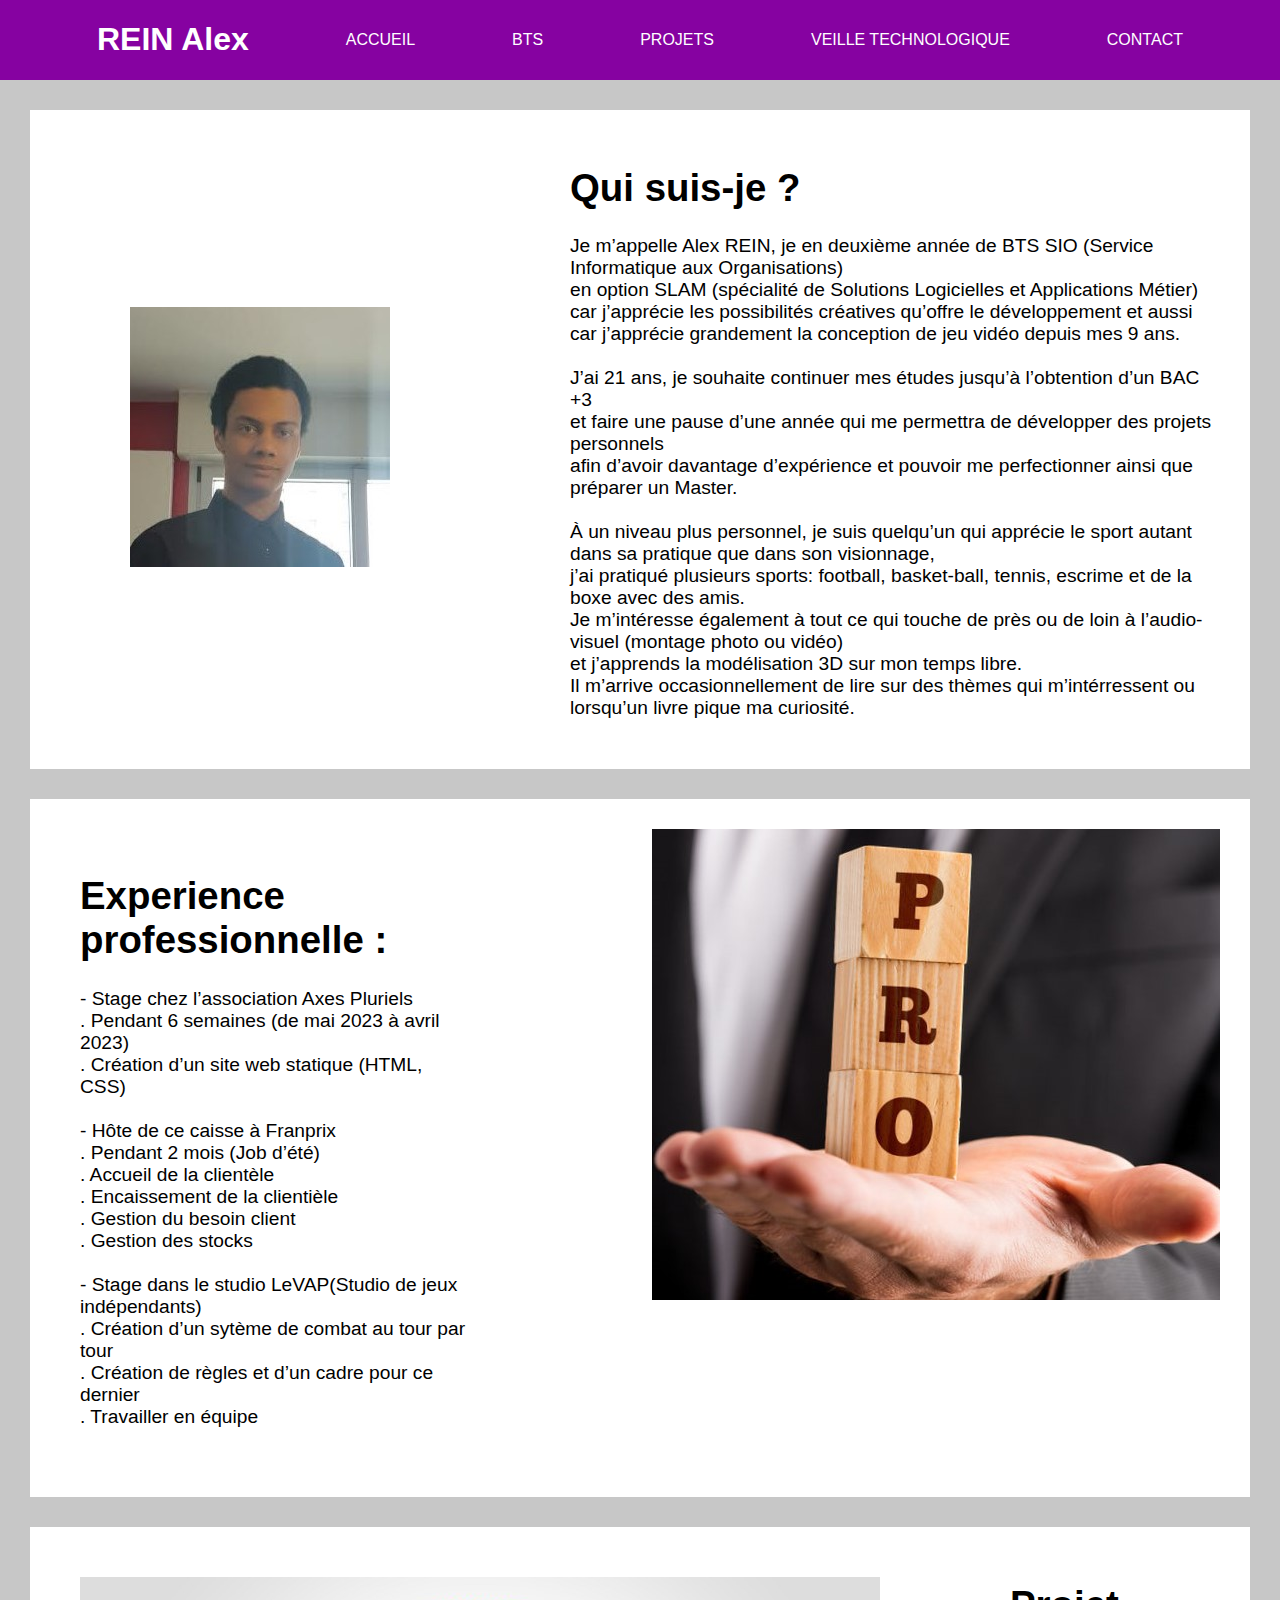
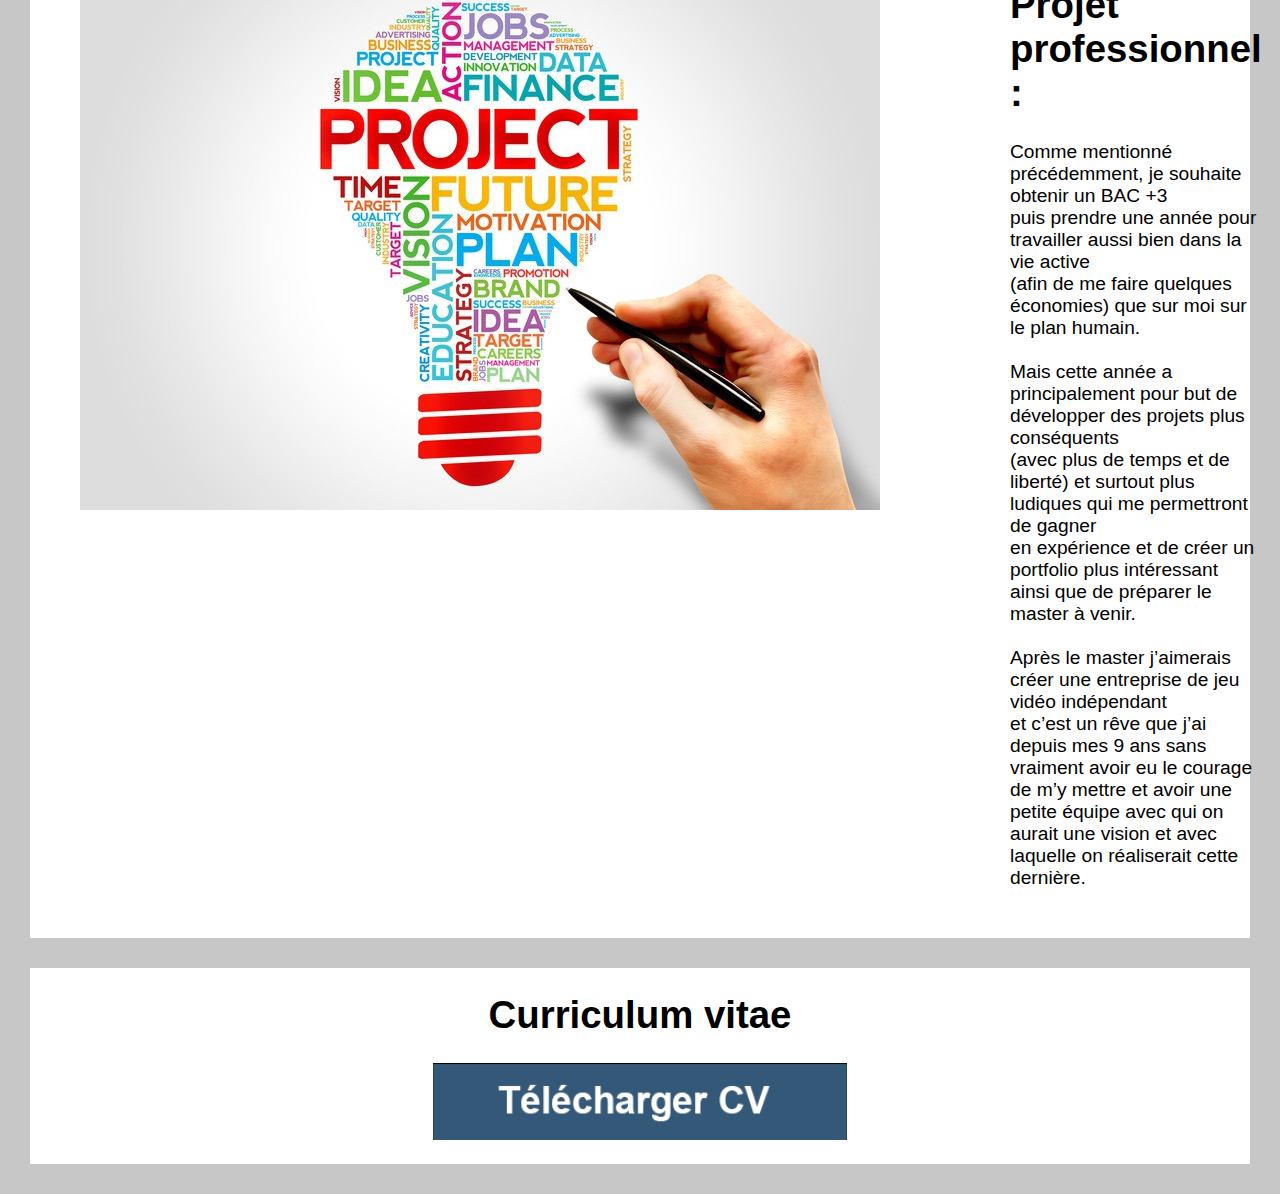
<file: index.html>
<!DOCTYPE html>
<html lang="fr">
<head>
    <meta charset="UTF-8">
    <meta name="viewport" content="width=device-width, initial-scale=1.0">
    <title>Portfolio d'alex</title>
    <link rel="stylesheet" href="Styles/styles.css">
</head>
<body>
    <header>
        <div class="container_header">
            <div class="item_header"><a href="index.html"><h1>REIN Alex</h1></a></div>
            <div class="item_header"><a href="index.html"><p>ACCUEIL</p></a></div>
            <div class="item_header"><a href="bts.html"><p>BTS</p></a></div>
            <div class="item_header"><a href="projet.html"><p>PROJETS</p></a></div>
            <div class="item_header"><a href="veille_tech.html"><p>VEILLE TECHNOLOGIQUE</p></a></div>
            <div class="item_header"><a href="contact.html"><p>CONTACT</p></a></div>
        </div>
    </header>
    <main>
        <div class="container_main0">
            <div class="item_main_img0">
                <img src="Img/AlexREINPhoto.jpg" alt="">
            </div>
            <div class="item_main_txt0">
                <h1>Qui suis-je ?</h1>
                <p>Je m’appelle Alex REIN, je en deuxième année de BTS SIO (Service Informatique aux Organisations) <br>
                    en option SLAM (spécialité de Solutions Logicielles et Applications Métier)<br>
                    car j’apprécie les possibilités créatives qu’offre le développement et aussi car j’apprécie grandement la conception de jeu vidéo depuis mes 9 ans.<br><br>

                    J’ai 21 ans, je souhaite continuer mes études jusqu’à l’obtention d’un BAC +3 <br>
                    et faire une pause d’une année qui me permettra de développer des projets personnels <br>
                    afin d’avoir davantage d’expérience et pouvoir me perfectionner ainsi que préparer un Master.<br><br>
                    
                    À un niveau plus personnel, je suis quelqu’un qui apprécie le sport autant dans sa pratique que dans son visionnage, <br>
                    j’ai pratiqué plusieurs sports: football, basket-ball, tennis, escrime et de la boxe avec des amis. <br>
                    Je m’intéresse également à tout ce qui touche de près ou de loin à l’audio-visuel (montage photo ou vidéo) <br>
                    et j’apprends la modélisation 3D sur mon temps libre. <br>
                    Il m’arrive occasionnellement de lire sur des thèmes qui m’intérressent ou lorsqu’un livre pique ma curiosité.</p>
            </div>
        </div>
        <div class="container_main1">
            <div class="item_main_img1">
                <img src="Img/Exppro.jpg" alt="">
            </div>
            <div class="item_main_txt1">
                <h1>Experience professionnelle :</h1>
                <p>- Stage chez l’association Axes Pluriels <br>
                    . Pendant 6 semaines (de mai 2023 à avril 2023) <br>
                    . Création d’un site web statique (HTML, CSS) <br><br>
                
                - Hôte de ce caisse à Franprix <br>
                    . Pendant 2 mois (Job d’été) <br>
                    . Accueil de la clientèle <br>
                    . Encaissement de la clientièle <br>
                    . Gestion du besoin client <br>
                    . Gestion des stocks <br><br>
                
                -  Stage dans le studio LeVAP(Studio de jeux indépendants) <br>
                    . Création d’un sytème de combat au tour par tour <br>
                    . Création de règles et d’un cadre pour ce dernier <br>
                    . Travailler en équipe</p>
            </div>
        </div>
        <div class="container_main2">
            <div class="item_main_img2">
                <img src="Img/projetpro.jpg" alt="">
            </div>
            <div class="item_main_txt2">
                <h1>Projet professionnel :</h1>
                <p>Comme mentionné précédemment, je souhaite obtenir un BAC +3 <br>
                puis prendre une année pour travailler aussi bien dans la vie active <br>
                (afin de me faire quelques économies) que sur moi sur le plan humain. <br><br>

                Mais cette année a principalement pour but de développer des projets plus conséquents<br>
                (avec plus de temps et de liberté) et surtout plus ludiques qui me permettront de gagner <br>
                en expérience et de créer un portfolio plus intéressant ainsi que de préparer le master à venir. <br><br>
                
                Après le master j’aimerais créer une entreprise de jeu vidéo indépendant <br>
                et c’est un rêve que j’ai depuis mes 9 ans sans vraiment avoir eu le courage <br>
                de m’y mettre et avoir une petite équipe avec qui on aurait une vision et avec laquelle on réaliserait cette dernière.</p>
            </div>
        </div>
        <div class="container_main3">
            <div class="item_main_txt3">
                <h1> Curriculum vitae</h1>
            </div>
            <div class="item_main_img3">
               <a href="DL/CV_Alex_REIN.pdf" download=""><img src="Img/boutondl.png" alt="Télécharger mon CV"></a>
            </div>
        </div>
    </main>
</body>
</html>
</file>
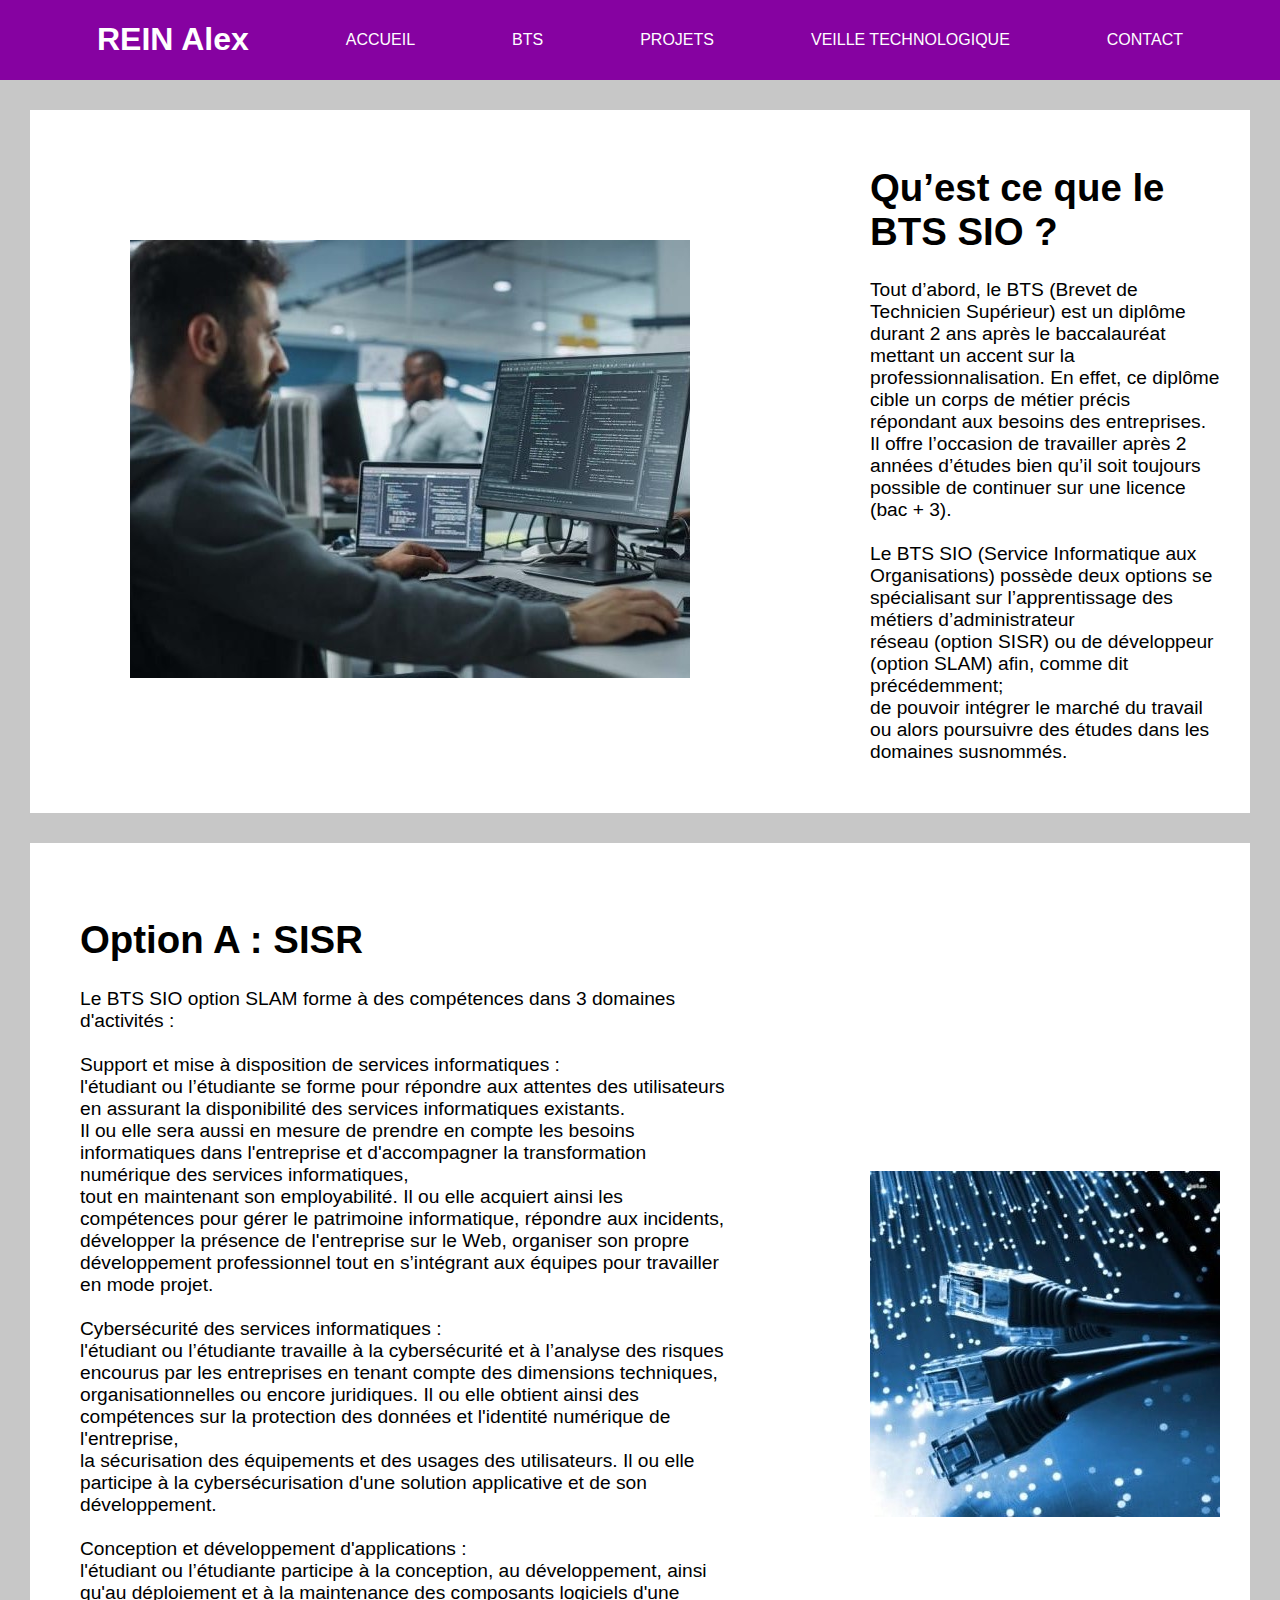
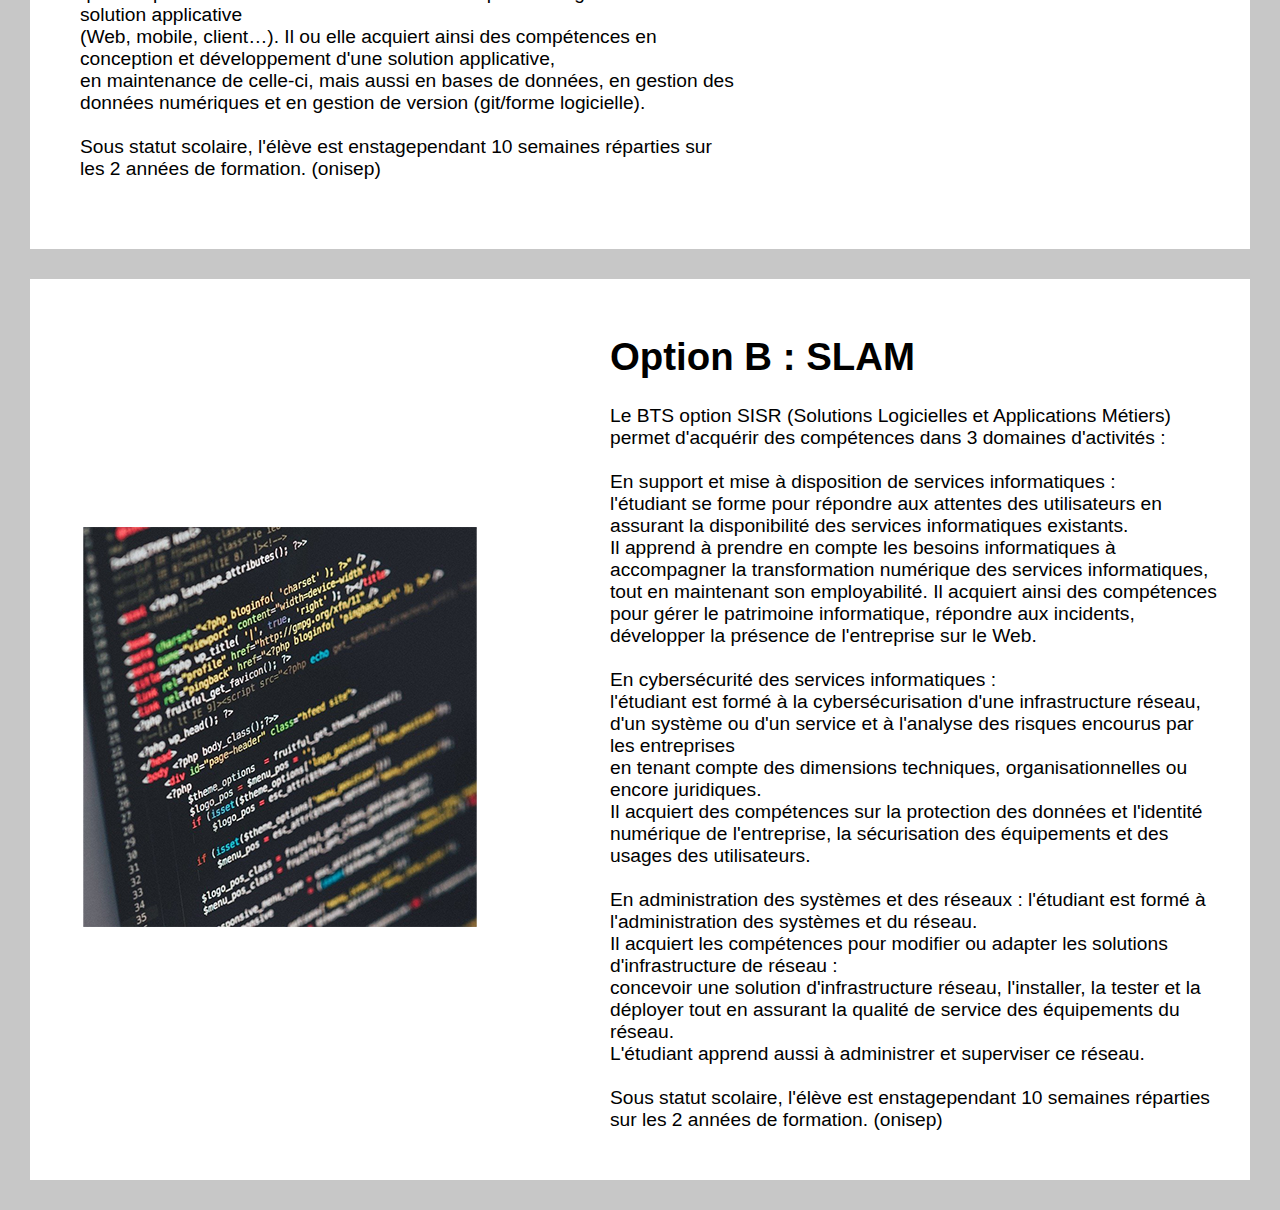
<file: bts.html>
<!DOCTYPE html>
<html lang="fr">
<head>
    <meta charset="UTF-8">
    <meta name="viewport" content="width=device-width, initial-scale=1.0">
    <title>BTS</title>
    <link rel="stylesheet" href="Styles/styles_bts.css">
</head>
<body>
    <header>
        <div class="container_header">
            <div class="item_header"><a href="index.html"><h1>REIN Alex</h1></a></div>
            <div class="item_header"><a href="index.html"><p>ACCUEIL</p></a></div>
            <div class="item_header"><a href="bts.html"><p>BTS</p></a></div>
            <div class="item_header"><a href="projet.html"><p>PROJETS</p></a></div>
            <div class="item_header"><a href="veille_tech.html"><p>VEILLE TECHNOLOGIQUE</p></a></div>
            <div class="item_header"><a href="contact.html"><p>CONTACT</p></a></div>
        </div>
    </header>
    <main>
        <div class="container_main0">
            <div class="item_main_img0">
                <img src="Img/btssio.jpg" alt="">
            </div>
            <div class="item_main_txt0">
                <h1>Qu’est ce que le BTS SIO ?</h1>
                <p>Tout d’abord, le BTS (Brevet de Technicien Supérieur) est un diplôme durant 2 ans après le baccalauréat <br>
                    mettant un accent sur la professionnalisation. En effet, ce diplôme cible un corps de métier précis répondant aux besoins des entreprises. <br>
                    Il offre l’occasion de travailler après 2 années d’études bien qu’il soit toujours possible de continuer sur une licence (bac + 3). <br><br>

                    Le BTS SIO (Service Informatique aux Organisations) possède deux options se spécialisant sur l’apprentissage des métiers d’administrateur <br>
                    réseau (option SISR) ou de développeur (option SLAM) afin, comme dit précédemment; <br>
                    de pouvoir intégrer le marché du travail ou alors poursuivre des études dans les domaines susnommés. </p>
            </div>
        </div>
        <div class="container_main1">
            <div class="item_main_img1">
                <img src="Img/reseau.jpg" alt="">
            </div>
            <div class="item_main_txt1">
                <h1>Option A : SISR</h1>
                <p>Le BTS SIO option SLAM forme à des compétences dans 3 domaines d'activités : <br><br>

                    Support et mise à disposition de services informatiques : <br>
                    l'étudiant ou l’étudiante se forme pour répondre aux attentes des utilisateurs en assurant la disponibilité des services informatiques existants. <br>
                    Il ou elle sera aussi en mesure de prendre en compte les besoins informatiques dans l'entreprise et d'accompagner la transformation numérique des services informatiques, <br>
                    tout en maintenant son employabilité. Il ou elle acquiert ainsi les compétences pour gérer le patrimoine informatique, répondre aux incidents, <br>
                    développer la présence de l'entreprise sur le Web, organiser son propre développement professionnel tout en s’intégrant aux équipes pour travailler en mode projet. <br><br>
                    
                    Cybersécurité des services informatiques : <br>
                    l'étudiant ou l’étudiante travaille à la cybersécurité et à l’analyse des risques encourus par les entreprises en tenant compte des dimensions techniques, <br>
                    organisationnelles ou encore juridiques. Il ou elle obtient ainsi des compétences sur la protection des données et l'identité numérique de l'entreprise, <br>
                    la sécurisation des équipements et des usages des utilisateurs. Il ou elle participe à la cybersécurisation d'une solution applicative et de son développement. <br><br>
                    
                    Conception et développement d'applications : <br>
                    l'étudiant ou l’étudiante participe à la conception, au développement, ainsi qu'au déploiement et à la maintenance des composants logiciels d'une solution applicative <br>
                    (Web, mobile, client…). Il ou elle acquiert ainsi des compétences en conception et développement d'une solution applicative, <br>
                    en maintenance de celle-ci, mais aussi en bases de données, en gestion des données numériques et en gestion de version (git/forme logicielle). <br><br>
                    
                    Sous statut scolaire, l'élève est enstagependant 10 semaines réparties sur les 2 années de formation. (onisep)</p>
            </div>
        </div>
        <div class="container_main2">
            <div class="item_main_img2">
                <img src="Img/dev.png" alt="">
            </div>
            <div class="item_main_txt2">
                <h1>Option B : SLAM</h1>
                <p>Le BTS option SISR (Solutions Logicielles et Applications Métiers) permet d'acquérir des compétences dans 3 domaines d'activités : <br><br>

                    En support et mise à disposition de services informatiques : <br>
                    l'étudiant se forme pour répondre aux attentes des utilisateurs en assurant la disponibilité des services informatiques existants. <br>
                    Il apprend à prendre en compte les besoins informatiques à accompagner la transformation numérique des services informatiques, <br>
                    tout en maintenant son employabilité. Il acquiert ainsi des compétences pour gérer le patrimoine informatique, répondre aux incidents, <br>
                    développer la présence de l'entreprise sur le Web. <br><br>
                    
                    En cybersécurité des services informatiques : <br>
                    l'étudiant est formé à la cybersécurisation d'une infrastructure réseau, d'un système ou d'un service et à l'analyse des risques encourus par les entreprises <br>
                    en tenant compte des dimensions techniques, organisationnelles ou encore juridiques. <br>
                    Il acquiert des compétences sur la protection des données et l'identité numérique de l'entreprise, la sécurisation des équipements et des usages des utilisateurs.<br><br>
                    
                    En administration des systèmes et des réseaux : l'étudiant est formé à l'administration des systèmes et du réseau. <br>
                    Il acquiert  les compétences pour modifier ou adapter les solutions d'infrastructure de réseau : <br>
                    concevoir une solution d'infrastructure réseau, l'installer, la tester et la déployer tout en assurant la qualité de service des équipements du réseau. <br>
                     L'étudiant apprend aussi à administrer et superviser ce réseau. <br><br>
                    Sous statut scolaire, l'élève est enstagependant 10 semaines réparties sur les 2 années de formation. (onisep)</p>
            </div>
        </div>
    </main>
</body>
</html>
</file>
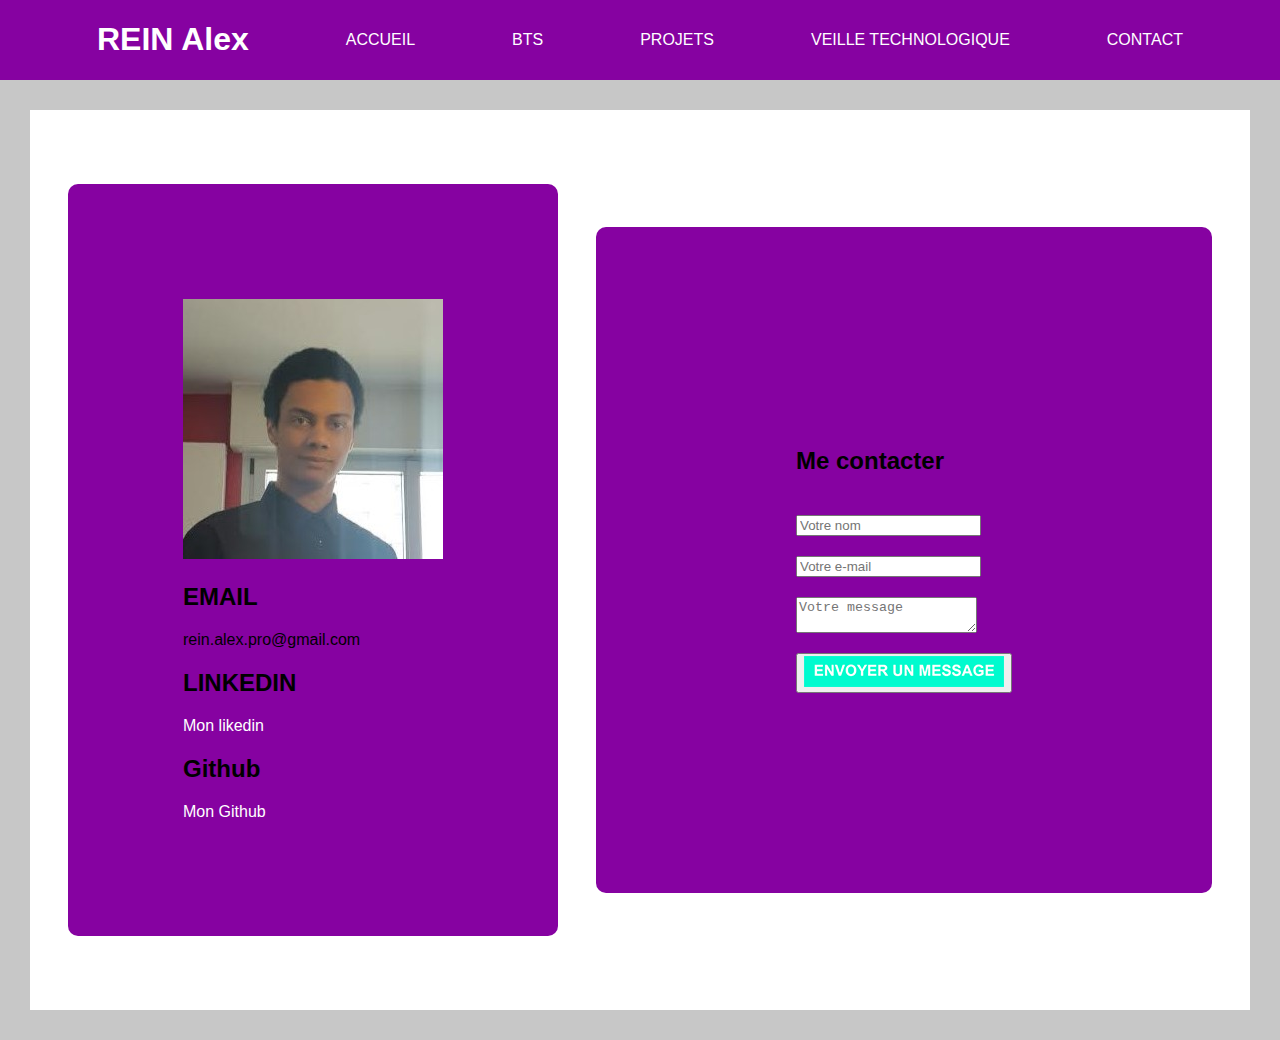
<file: contact.html>
<!DOCTYPE html>
<html lang="fr">
<head>
    <meta charset="UTF-8">
    <meta name="viewport" content="width=device-width, initial-scale=1.0">
    <title>Contact</title>
    <link rel="stylesheet" href="Styles/styles_contact.css">
</head>
<body>
    <header>
        <div class="container_header">
            <div class="item_header"><a href="index.html"><h1>REIN Alex</h1></a></div>
            <div class="item_header"><a href="index.html"><p>ACCUEIL</p></a></div>
            <div class="item_header"><a href="bts.html"><p>BTS</p></a></div>
            <div class="item_header"><a href="projet.html"><p>PROJETS</p></a></div>
            <div class="item_header"><a href="veille_tech.html"><p>VEILLE TECHNOLOGIQUE</p></a></div>
            <div class="item_header"><a href="contact.html"><p>CONTACT</p></a></div>
        </div>
    </header>
    <main>
        <div class="contact-container">
            <form action="https://api.web3forms.com/submit" method="POST" class="contact-fomulaire">
                <div class="contact-left-title">
                    <h2>Me contacter</h2>
                </div>
                <input type="hidden" name="access_key" value="e24721c0-683a-4c9d-a98b-0a6107353d3d">
                <input type="text" name="name" placeholder="Votre nom" class="contact-inputs" required>
                <input type="email" name="email" placeholder="Votre e-mail" class="contact-inputs" required>
                <textarea name="message" placeholder="Votre message" class="contact-inputs" required></textarea>
                <button type="submit"><img src="Img/boutonmsg.png" alt=""></button>
            </form>
            <div class="contact_reseau">
                <img src="Img/AlexREINPhoto.jpg" alt="">
                <h2>EMAIL</h2>
                <p>rein.alex.pro@gmail.com</p>
                <h2>LINKEDIN</h2>
                <a href="https://www.linkedin.com/in/alex-rein-12094b231/" target="_blank" >Mon likedin</a>
                <h2>Github</h2>
                <a href="https://github.com/AlexVlrR" target="_blank" >Mon Github</a>
            </div>
        </div>
    </main>
</body>
</html>
</file>
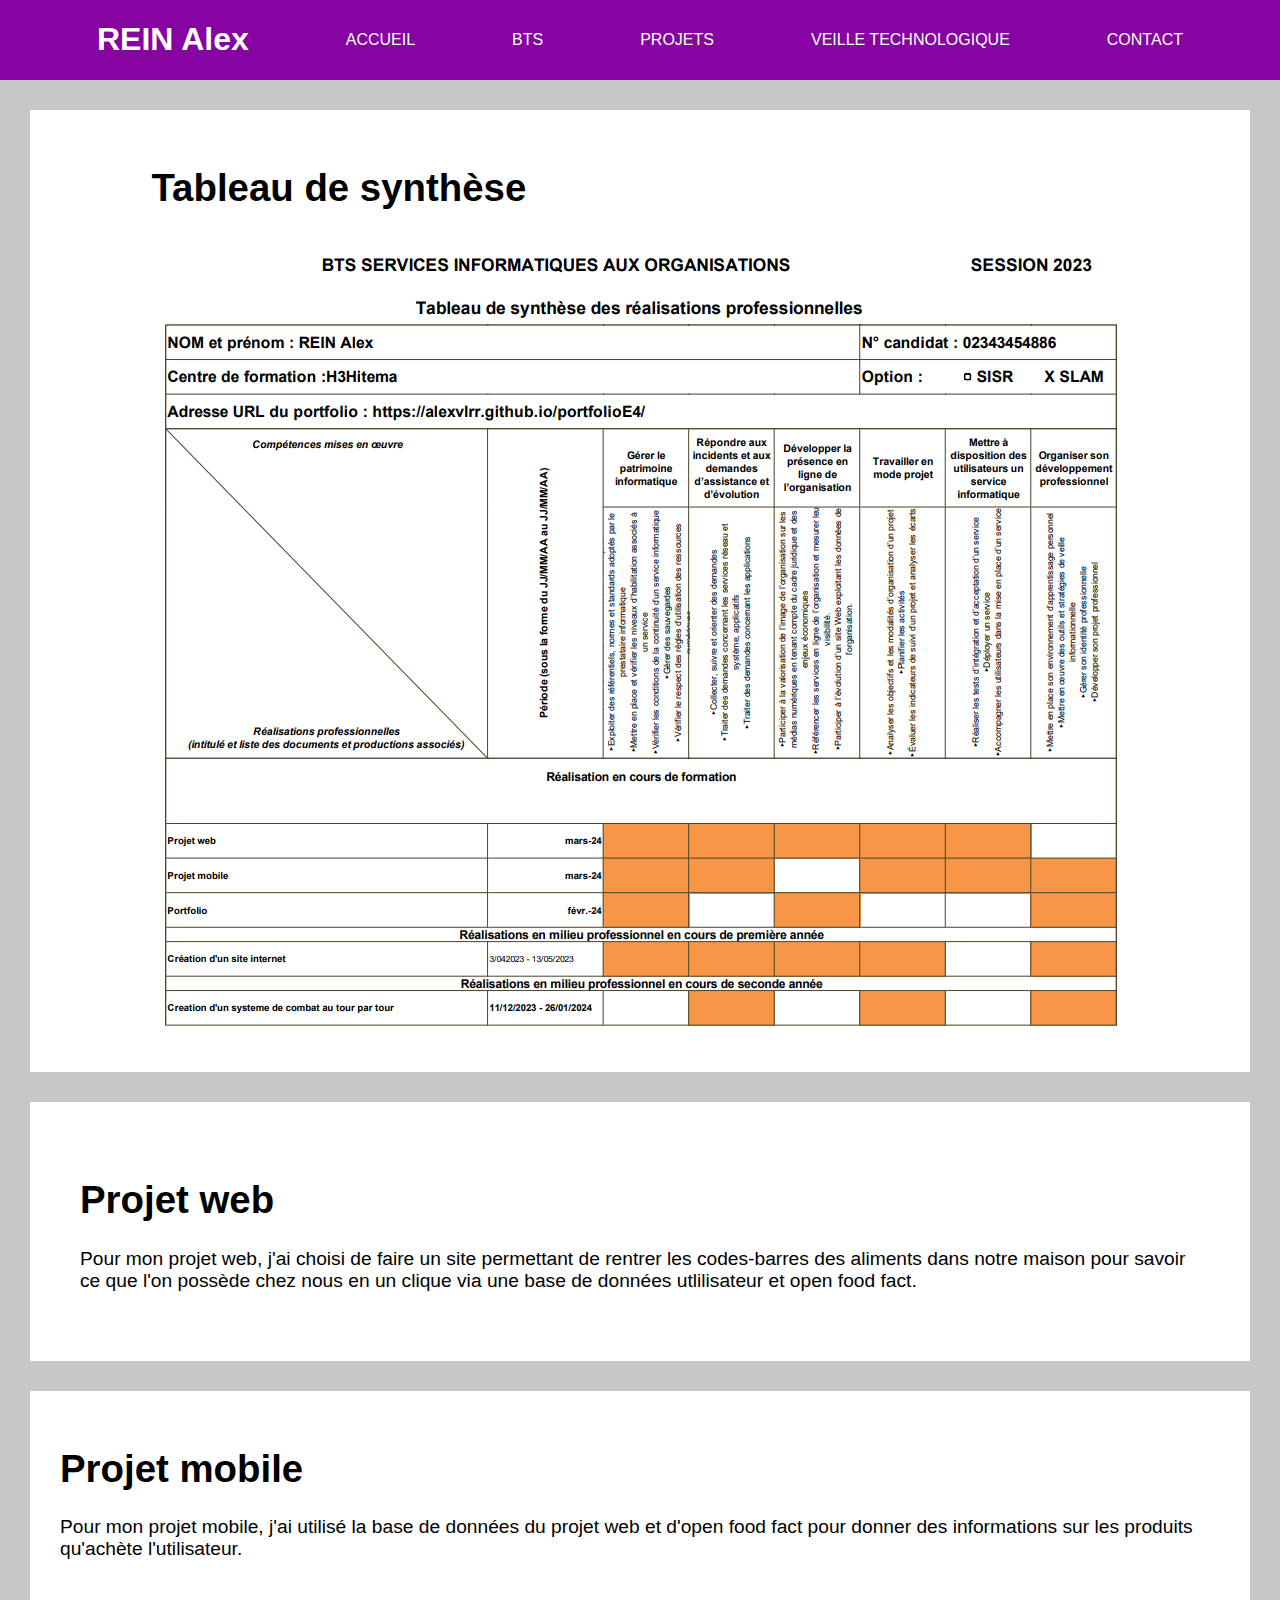
<file: projet.html>
<!DOCTYPE html>
<html lang="fr">
<head>
    <meta charset="UTF-8">
    <meta name="viewport" content="width=device-width, initial-scale=1.0">
    <title>Projets</title>
    <link rel="stylesheet" href="Styles/styles_projet.css">
</head>
<body>
    <header>
        <div class="container_header">
            <div class="item_header"><a href="index.html"><h1>REIN Alex</h1></a></div>
            <div class="item_header"><a href="index.html"><p>ACCUEIL</p></a></div>
            <div class="item_header"><a href="bts.html"><p>BTS</p></a></div>
            <div class="item_header"><a href="projet.html"><p>PROJETS</p></a></div>
            <div class="item_header"><a href="veille_tech.html"><p>VEILLE TECHNOLOGIQUE</p></a></div>
            <div class="item_header"><a href="contact.html"><p>CONTACT</p></a></div>
        </div>
    </header>
    <main>
        <div class="container_main0">
            <div class="item_main_txt0">
                <h1>Tableau de synthèse</h1>
                <img src="Img/tableau de synthese.png" alt="">
            </div>
        </div>
        <div class="container_main1">
            <div class="item_main_txt1">
                <h1>Projet web</h1>
                <p>Pour mon projet web, j'ai choisi de faire un site permettant de rentrer les codes-barres des aliments dans notre maison
                    pour savoir ce que l'on possède chez nous en un clique via une base de données utlilisateur et open food fact.</p>
            </div>  
        </div>
        <div class="container_main2">
            <div class="item_main_txt2">
                <h1>Projet mobile</h1>
                <p>Pour mon projet mobile, j'ai utilisé la base de données du projet web et d'open food fact pour donner des informations sur les produits qu'achète l'utilisateur.</p>
            </div>
        </div>
    </main>
</body>
</html>
</file>
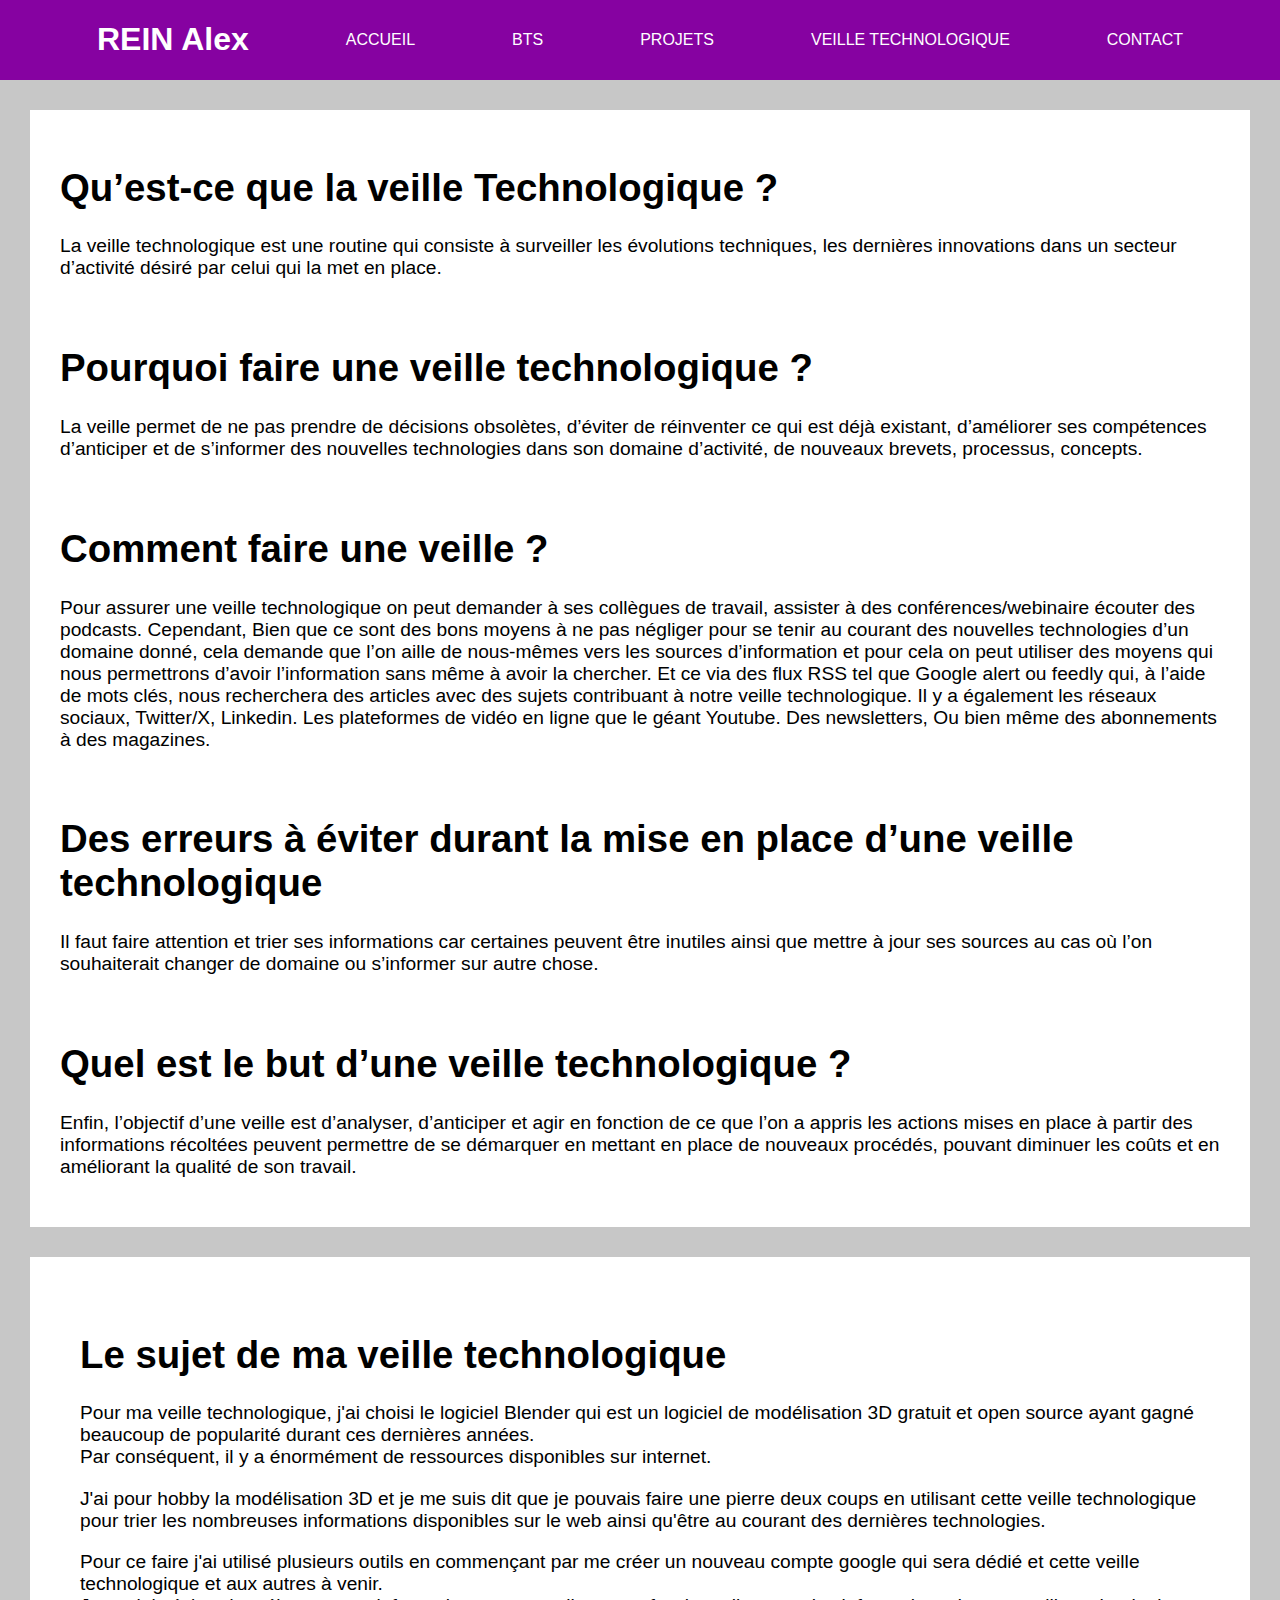
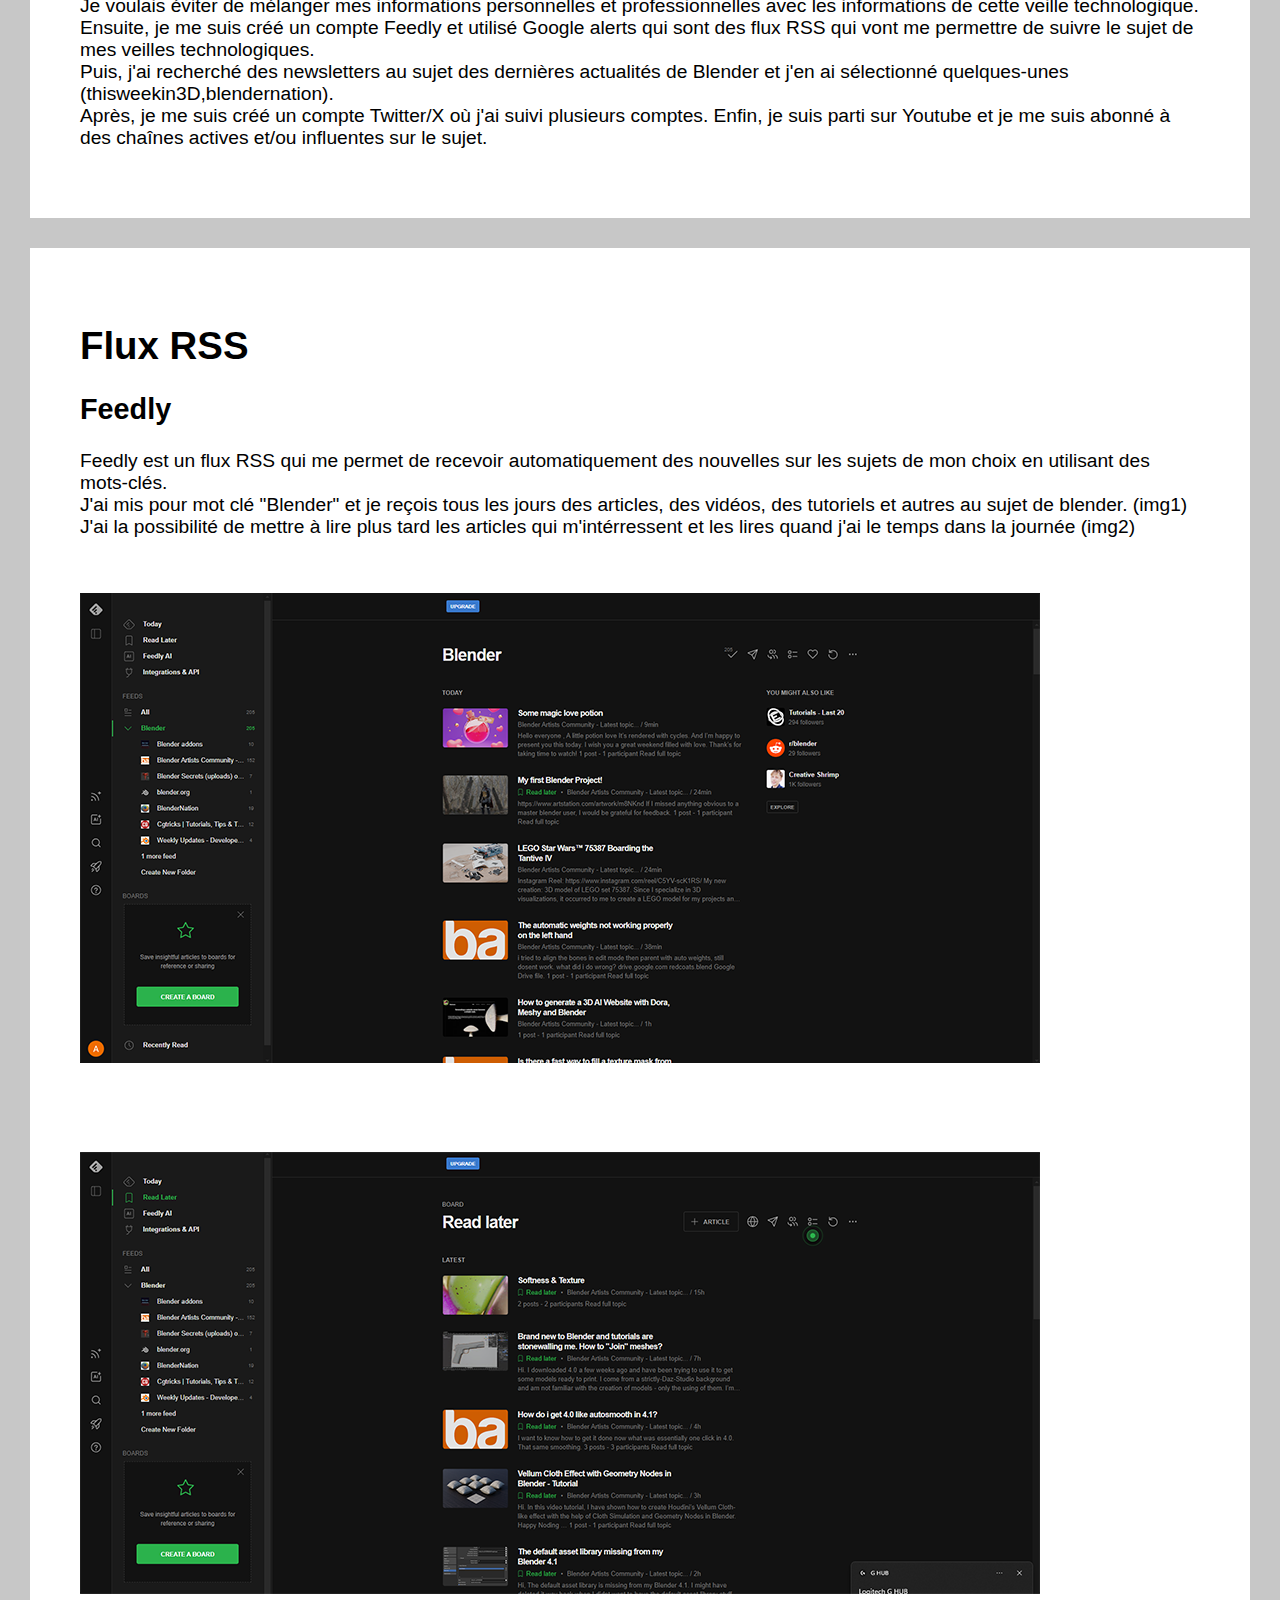
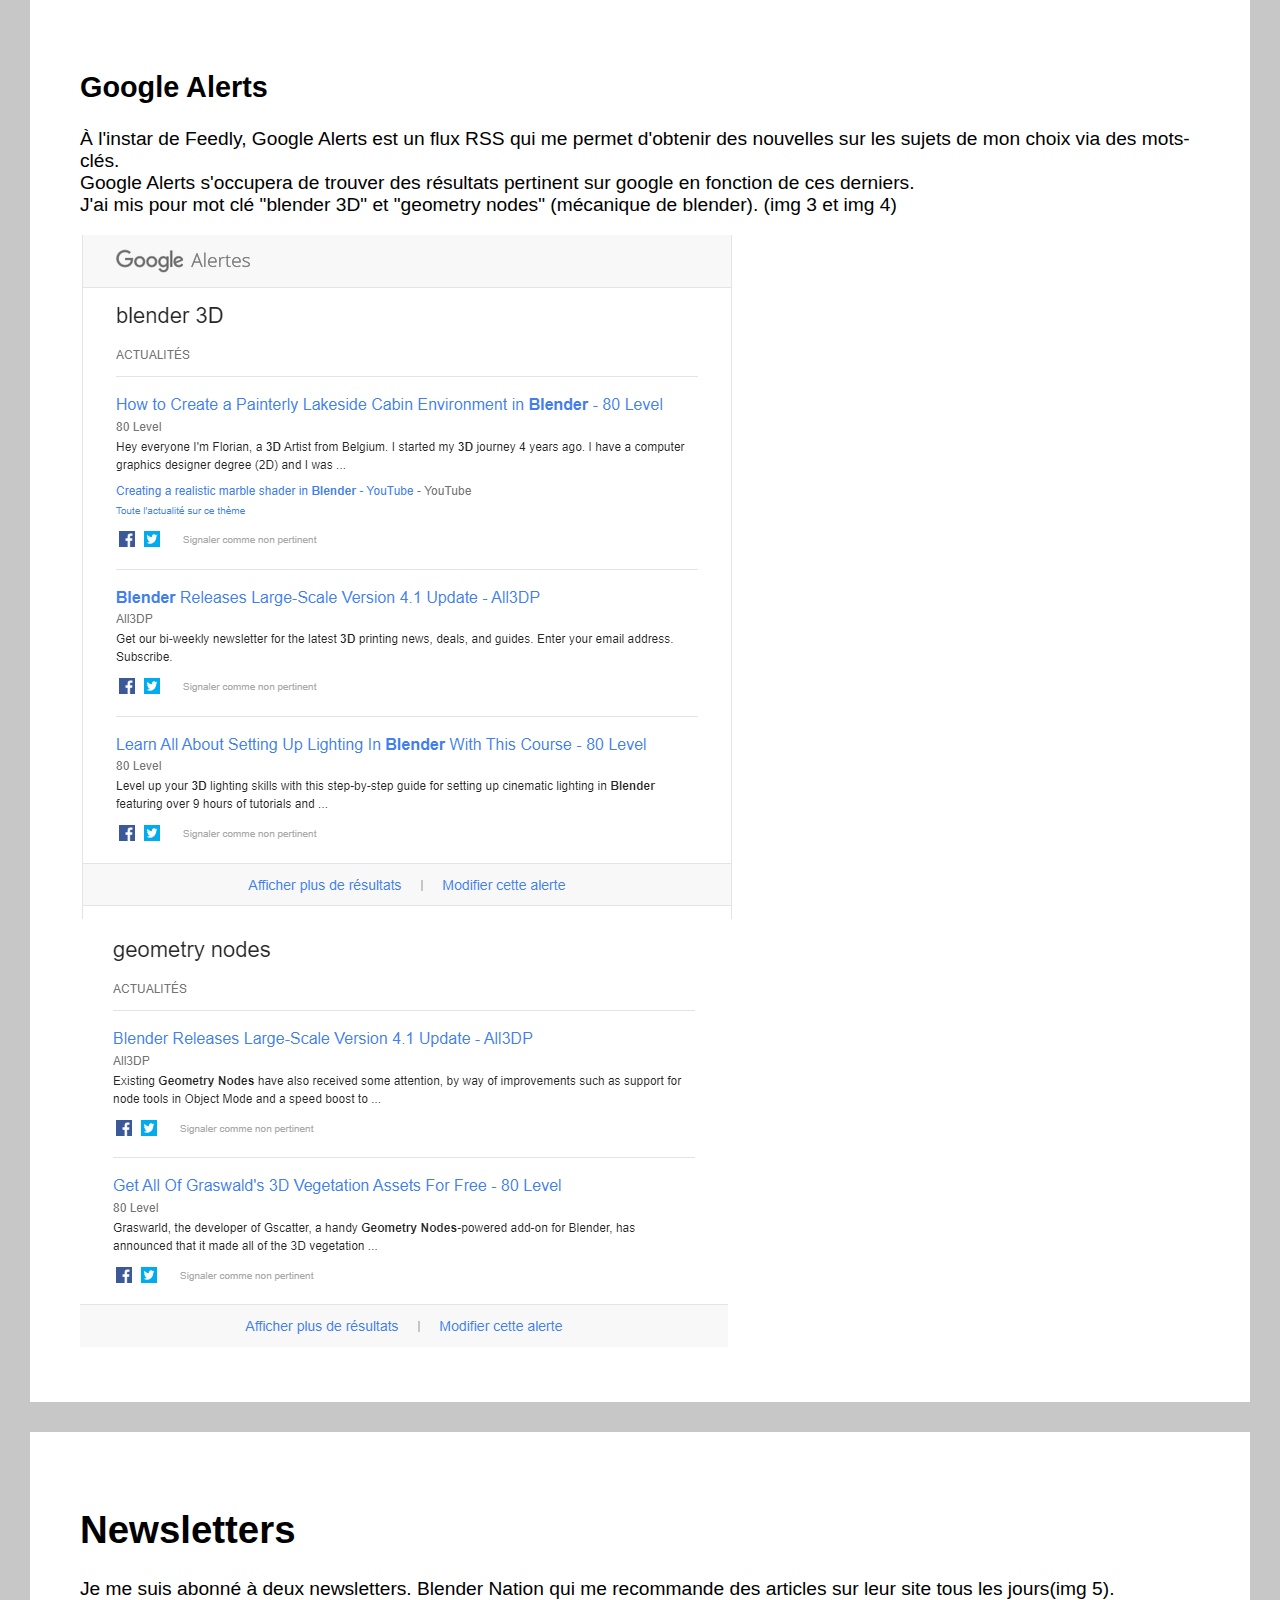
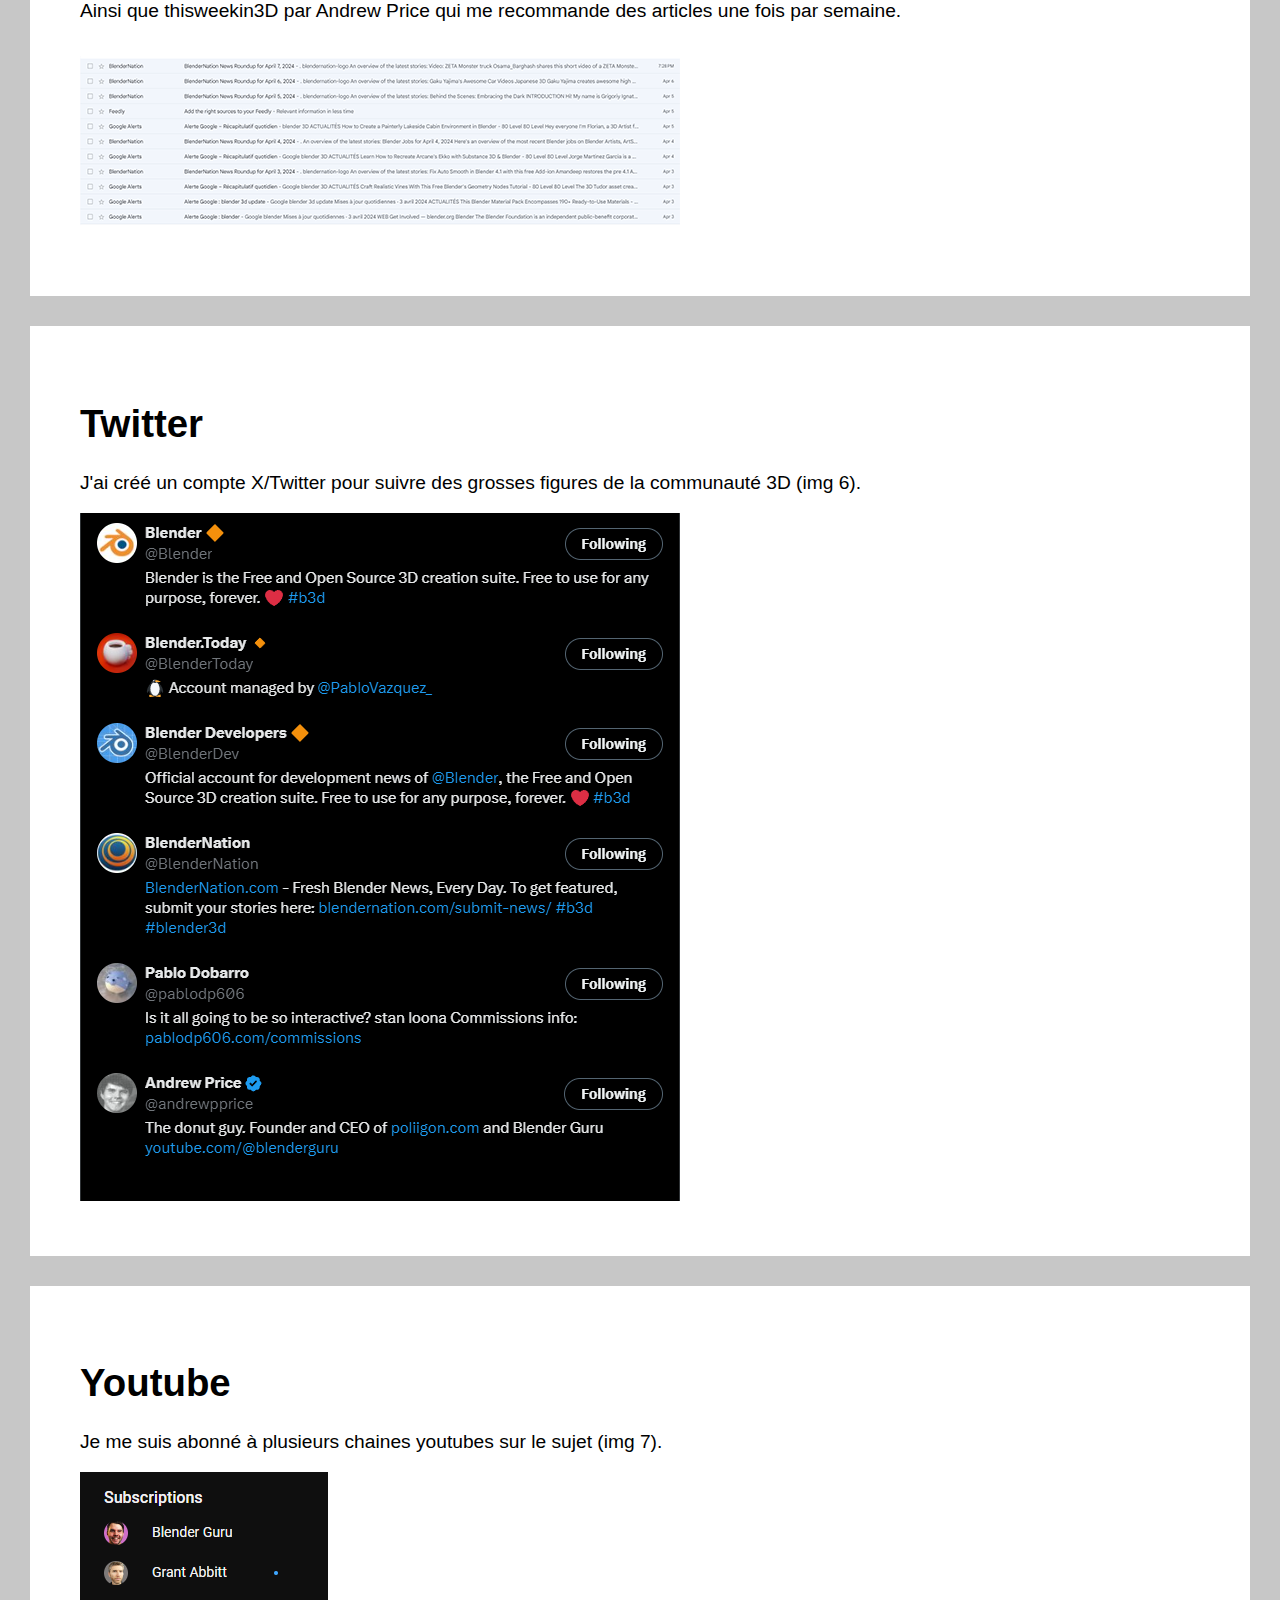
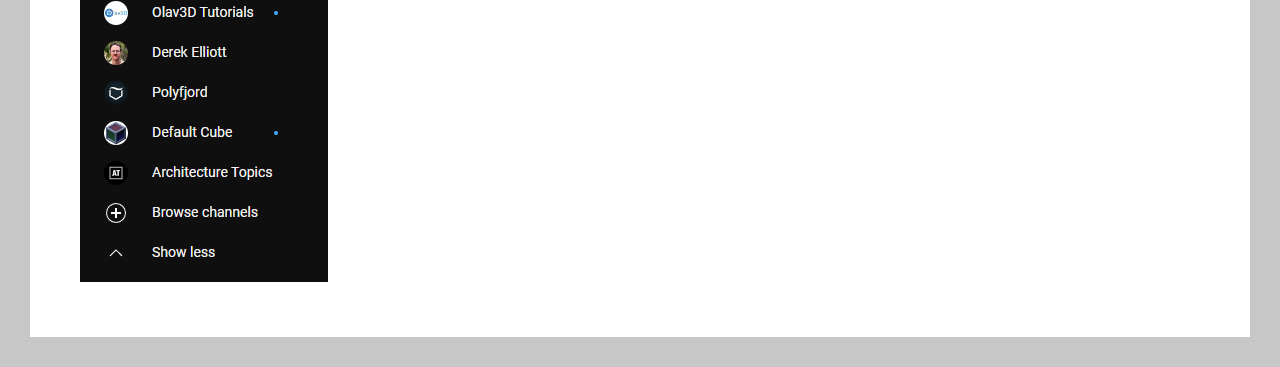
<file: veille_tech.html>
<!DOCTYPE html>
<html lang="fr">
<head>
    <meta charset="UTF-8">
    <meta name="viewport" content="width=device-width, initial-scale=1.0">
    <title>Veille Technologique </title>
    <link rel="stylesheet" href="Styles/styles_veille.css">
</head>
<body>
    <header>
        <div class="container_header">
            <div class="item_header"><a href="index.html"><h1>REIN Alex</h1></a></div>
            <div class="item_header"><a href="index.html"><p>ACCUEIL</p></a></div>
            <div class="item_header"><a href="bts.html"><p>BTS</p></a></div>
            <div class="item_header"><a href="projet.html"><p>PROJETS</p></a></div>
            <div class="item_header"><a href="veille_tech.html"><p>VEILLE TECHNOLOGIQUE</p></a></div>
            <div class="item_header"><a href="contact.html"><p>CONTACT</p></a></div>
        </div>
    </header>
    <main>
        <div class="container_main0">
            <div class="item_main_txt0">
                <h1>Qu’est-ce que la veille Technologique ?</h1>
                <p>La veille technologique est une routine qui consiste à surveiller les évolutions techniques,
                     les dernières innovations dans un secteur d’activité désiré par celui qui la met en place. </p> <br>
                <h1>Pourquoi faire une veille technologique ?</h1>
                <p>La veille permet de ne pas prendre de décisions obsolètes, d’éviter de réinventer ce qui est déjà existant,
                     d’améliorer ses compétences d’anticiper et de s’informer des nouvelles technologies dans son domaine d’activité,
                      de nouveaux brevets, processus, concepts.
                </p> <br>
                <h1>Comment faire une veille ?</h1>
                <p>Pour assurer une veille technologique on peut demander à ses collègues de travail, assister à des conférences/webinaire 
                    écouter des podcasts. Cependant, Bien que ce sont des bons moyens à ne pas négliger pour se tenir au courant des nouvelles technologies
                    d’un domaine donné, cela demande que l’on aille de nous-mêmes vers les sources d’information et pour cela on peut utiliser des moyens qui 
                    nous permettrons d’avoir l’information sans même à avoir la chercher. Et ce via des flux RSS tel que Google alert ou feedly qui, 
                    à l’aide de mots clés, nous recherchera des articles avec des sujets contribuant à notre veille technologique.
                    Il y a également les réseaux sociaux, Twitter/X, Linkedin. Les plateformes de vidéo en ligne que le géant Youtube.
                    Des newsletters, Ou bien même des abonnements à des magazines.
                </p> <br>
                <h1>Des erreurs à éviter durant la mise en place d’une veille technologique</h1>
                <p>
                    Il faut faire attention et trier ses informations car certaines peuvent être inutiles ainsi que mettre à jour ses sources au cas
                     où l’on souhaiterait changer de domaine ou s’informer sur autre chose. 
                </p> <br>
                <h1>Quel est le but d’une veille technologique ?</h1>
                <p>Enfin, l’objectif d’une veille est d’analyser, d’anticiper et agir en fonction de ce que l’on a appris les actions mises en place à partir
                    des informations récoltées peuvent permettre de se démarquer en mettant en place de nouveaux procédés, pouvant diminuer les coûts et en améliorant
                    la qualité de son travail.</p>
            </div>
        </div>
        <div class="container_main1">
            <div class="item_main_txt1">
                <h1>Le sujet de ma veille technologique</h1>
                <p>Pour ma veille technologique, j'ai choisi le logiciel Blender qui est un logiciel de modélisation 3D gratuit et open source ayant gagné beaucoup
                     de popularité durant ces dernières années. <br>
                    Par conséquent, il y a énormément de ressources disponibles sur internet.
                </p>
                <p>J'ai pour hobby la modélisation 3D et je me suis dit que je pouvais faire une pierre deux coups en utilisant cette veille technologique
                     pour trier les nombreuses informations disponibles sur le web ainsi qu'être au courant des dernières technologies.
                </p>
                <p>
                    Pour ce faire j'ai utilisé plusieurs outils en commençant par me créer un nouveau compte google qui sera dédié et cette veille technologique et aux autres à venir. <br>
                    Je voulais éviter de mélanger mes informations personnelles et professionnelles avec les informations de cette veille technologique. <br>
                    Ensuite, je me suis créé un compte Feedly et utilisé Google alerts qui sont des flux RSS qui vont me permettre de suivre le sujet de mes veilles technologiques. <br>
                    Puis, j'ai recherché des newsletters au sujet des dernières actualités de Blender et j'en ai sélectionné quelques-unes (thisweekin3D,blendernation). <br>
                    Après, je me suis créé un compte Twitter/X où j'ai suivi plusieurs comptes.
                    Enfin, je suis parti sur Youtube et je me suis abonné à des chaînes actives et/ou influentes sur le sujet.
                </p>
            </div>
        </div>
        <div class="container_main2">
            <div class="item_main_txt2">
                <h1>Flux RSS</h1>
                <h2>Feedly</h2>
                <p>Feedly est un flux RSS qui me permet de recevoir automatiquement des nouvelles sur les sujets de mon choix en utilisant des mots-clés. <br>
                    J'ai mis pour mot clé "Blender" et je reçois tous les jours des articles, des vidéos, des tutoriels et autres au sujet de blender. (img1) <br>
                J'ai la possibilité de mettre à lire plus tard les articles qui m'intérressent et les lires quand j'ai le temps dans la journée (img2)</p>
                <img src="Img/feedly_blender.png" alt="">
                <img src="Img/feedly_rl.png" alt="">
                <h2>Google Alerts</h2>
                <p>À l'instar de Feedly, Google Alerts est un flux RSS qui me permet d'obtenir des nouvelles sur les sujets de mon choix via des mots-clés. <br>
                    Google Alerts s'occupera de trouver des résultats pertinent sur google en fonction de ces derniers. <br>
                    J'ai mis pour mot clé "blender 3D" et "geometry nodes" (mécanique de blender). (img 3 et img 4)</p>
                    <img src="Img/googlealert1_screen.png" alt=""> <img src="Img/googlealert2_screen.png" alt="">
            </div>
        </div>
        <div class="container_main3">
            <div class="item_main_txt3">
                <h1>Newsletters</h1>
                <p>Je me suis abonné à deux newsletters. Blender Nation qui me recommande des articles sur leur site tous les jours(img 5). <br>
                    Ainsi que thisweekin3D par Andrew Price qui me recommande des articles une fois par semaine.</p>
                    <img src="Img/newslatter_screen.png" alt="">
            </div>
        </div>
        <div class="container_main4">
            <div class="item_main_txt4">
                <h1>Twitter</h1>
                <p>J'ai créé un compte X/Twitter pour suivre des grosses figures de la communauté 3D (img 6).</p>
                <img src="Img/follow_screen.png" alt="">
            </div>
        </div>
        <div class="container_main5">
            <div class="item_main_txt5">
                <h1>Youtube</h1>
                <p>Je me suis abonné à plusieurs chaines youtubes sur le sujet (img 7).</p>
                <img src="Img/abonnement_screen.png" alt="">
            </div>
        </div>
    </main>
</body>
</html>
</file>
<file: Styles/styles.css>
body{
    margin: 0 auto;
    background-color: rgb(199, 199, 199);
}

.container_header{
    display: flex;
    flex-direction: row;
    justify-content: space-evenly;
    align-items: center;
    background-color: rgb(134, 2, 161);
}

.item_header{
    color: white;
    font-family: Arial, Helvetica, sans-serif;
}

a:link{
    color: white;
    text-decoration: none;
}

a:visited{
    color: white;
}

.container_main0{
    margin: 30px;
    display: flex;
    flex-direction: row;
    background-color: white;
    justify-content: space-around;
    align-items: center;
    gap: 50px;

}

.item_main_txt0{
    margin: 30px;
    color: black;
    font-family: Arial, Helvetica, sans-serif;
    font-size: larger;
}

.item_main_img0{
    margin: 100px;
}

.container_main1{
    margin: 30px;
    display: flex;
    flex-direction: row-reverse;
    background-color: white;
    justify-content: space-around;
    gap: 100px;

}

.item_main_txt1{
    margin: 50px;
    color: black;
    font-family: Arial, Helvetica, sans-serif;
    font-size: larger;
}

.item_main_img1{
    padding: 30px;
}

.container_main2{
    margin: 30px;
    display: flex;
    flex-direction: row;
    background-color: white;
    justify-content: space-around;
    gap: 50px;

}

.item_main_txt2{
    margin: 30px;
    color: black;
    font-family: Arial, Helvetica, sans-serif;
    font-size: larger;
}

.item_main_img2{
    margin: 50px;
}

.container_main3{
    margin: 30px;
    display: flex;
    flex-direction: column;
    background-color: white;
    justify-content: space-around;
    align-items: center;
}

.item_main_txt3{
    color: black;
    font-family: Arial, Helvetica, sans-serif;
    font-size: larger;
}

.item_main_img3{
margin-bottom: 20px;
}
</file>
<file: Styles/styles_bts.css>
body{
    margin: 0 auto;
    background-color: rgb(199, 199, 199);
}

.container_header{
    display: flex;
    flex-direction: row;
    justify-content: space-evenly;
    align-items: center;
    background-color: rgb(134, 2, 161);
}

.item_header{
    color: white;
    font-family: Arial, Helvetica, sans-serif;
}

a:link{
    color: white;
    text-decoration: none;
}

a:visited{
    color: white;
}

.container_main0{
    margin: 30px;
    display: flex;
    flex-direction: row;
    background-color: white;
    justify-content: space-around;
    align-items: center;
    gap: 50px;

}

.item_main_txt0{
    margin: 30px;
    color: black;
    font-family: Arial, Helvetica, sans-serif;
    font-size: larger;
}

.item_main_img0{
    margin: 100px;
}

.container_main1{
    margin: 30px;
    display: flex;
    flex-direction: row-reverse;
    background-color: white;
    justify-content: space-around;
    align-items: center;
    gap: 50px;

}

.item_main_txt1{
    margin: 50px;
    color: black;
    font-family: Arial, Helvetica, sans-serif;
    font-size: larger;
}

.item_main_img1{
    padding: 30px;
}

.container_main2{
    margin: 30px;
    display: flex;
    flex-direction: row;
    background-color: white;
    justify-content: space-around;
    align-items: center;
    gap: 50px;

}

.item_main_txt2{
    margin: 30px;
    color: black;
    font-family: Arial, Helvetica, sans-serif;
    font-size: larger;
}

.item_main_img2{
    margin: 50px;
}

.container_main3{
    margin: 30px;
    display: flex;
    flex-direction: column;
    background-color: white;
    justify-content: space-around;
    align-items: center;
}

.item_main_txt3{
    color: black;
    font-family: Arial, Helvetica, sans-serif;
    font-size: larger;
}

.item_main_img3{
margin-bottom: 20px;
}
</file>
<file: Styles/styles_contact.css>
body{
    padding: 0;
    margin: 0 auto;
    background-color: rgb(199, 199, 199);
    font-family: Arial, Helvetica, sans-serif;
    box-sizing: border-box;
}

.container_header{
    display: flex;
    flex-direction: row;
    justify-content: space-evenly;
    align-items: center;
    background-color: rgb(134, 2, 161);
}

.item_header{
    color: white;
    font-family: Arial, Helvetica, sans-serif;
}

a:link{
    color: white;
    text-decoration: none;
}

a:visited{
    color: white;
}

.contact-container{
    margin: 30px;
    background-color: white;
    height: 100vh;
    display: flex;
    flex-direction: row-reverse;
    align-items: center;
    justify-content: space-evenly ;
}

.contact-fomulaire{
    padding: 200px;
    display: flex;
    flex-direction: column;
    align-items: start;
    gap: 20px;
    background-color: rgb(134, 2, 161);
    border-radius: 10px;
}

.contact_reseau{
    padding: 115px;
    background-color: rgb(134, 2, 161);
    border-radius: 10px;
    
}
</file>
<file: Styles/styles_projet.css>
body{
    margin: 0 auto;
    background-color: rgb(199, 199, 199);
}

.container_header{
    display: flex;
    flex-direction: row;
    justify-content: space-evenly;
    align-items: center;
    background-color: rgb(134, 2, 161);
}

.item_header{
    color: white;
    font-family: Arial, Helvetica, sans-serif;
}

a:link{
    color: white;
    text-decoration: none;
}

a:visited{
    color: white;
}

.container_main0{
    margin: 30px;
    display: flex;
    flex-direction: row;
    background-color: white;
    justify-content: space-around;
    align-items: center;
    gap: 50px;

}

.item_main_txt0{
    margin: 30px;
    color: black;
    font-family: Arial, Helvetica, sans-serif;
    font-size: larger;
}

.container_main1{
    margin: 30px;
    display: flex;
    flex-direction: row-reverse;
    background-color: white;
    justify-content: space-around;
    gap: 100px;

}

.item_main_txt1{
    margin: 50px;
    color: black;
    font-family: Arial, Helvetica, sans-serif;
    font-size: larger;
}

.container_main2{
    margin: 30px;
    display: flex;
    flex-direction: row;
    background-color: white;
    justify-content: space-around;
    gap: 50px;

}

.item_main_txt2{
    margin: 30px;
    color: black;
    font-family: Arial, Helvetica, sans-serif;
    font-size: larger;
}
</file>
<file: Styles/styles_veille.css>
body{
    margin: 0 auto;
    background-color: rgb(199, 199, 199);
}

.container_header{
    display: flex;
    flex-direction: row;
    justify-content: space-evenly;
    align-items: center;
    background-color: rgb(134, 2, 161);
}

.item_header{
    color: white;
    font-family: Arial, Helvetica, sans-serif;
}

a:link{
    color: white;
    text-decoration: none;
}

a:visited{
    color: white;
}

.container_main0{
    margin: 30px;
    display: flex;
    flex-direction: row;
    background-color: white;
    justify-content: start;
    align-items: center;
    gap: 50px;

}

.item_main_txt0{
    margin: 30px;
    color: black;
    font-family: Arial, Helvetica, sans-serif;
    font-size: larger;
}

.container_main1{
    margin: 30px;
    display: flex;
    flex-direction: row;
    background-color: white;
    justify-content: start;
    align-items: center;
    gap: 50px;

}

.item_main_txt1{
    margin: 50px;
    color: black;
    font-family: Arial, Helvetica, sans-serif;
    font-size: larger;
}

.container_main2{
    margin: 30px;
    display: flex;
    flex-direction: row;
    background-color: white;
    justify-content: start;
    align-items: center;
}

.item_main_txt2{
    margin: 50px;
    color: black;
    font-family: Arial, Helvetica, sans-serif;
    font-size: larger;
}

.container_main3{
    margin: 30px;
    display: flex;
    flex-direction: row;
    background-color: white;
    justify-content: start;
    align-items: center;
}

.item_main_txt3{
    margin: 50px;
    color: black;
    font-family: Arial, Helvetica, sans-serif;
    font-size: larger;
}

.container_main4{
    margin: 30px;
    display: flex;
    flex-direction: row;
    background-color: white;
    justify-content: start;
    align-items: center;
}

.item_main_txt4{
    margin: 50px;
    color: black;
    font-family: Arial, Helvetica, sans-serif;
    font-size: larger;
    align-items: center;
}

.container_main5{
    margin: 50px;
    margin: 30px;
    display: flex;
    flex-direction: row;
    background-color: white;
    justify-content: start;
    align-items: center;
}

.item_main_txt5{
    margin: 50px;
    color: black;
    font-family: Arial, Helvetica, sans-serif;
    font-size: larger;
}
</file>
